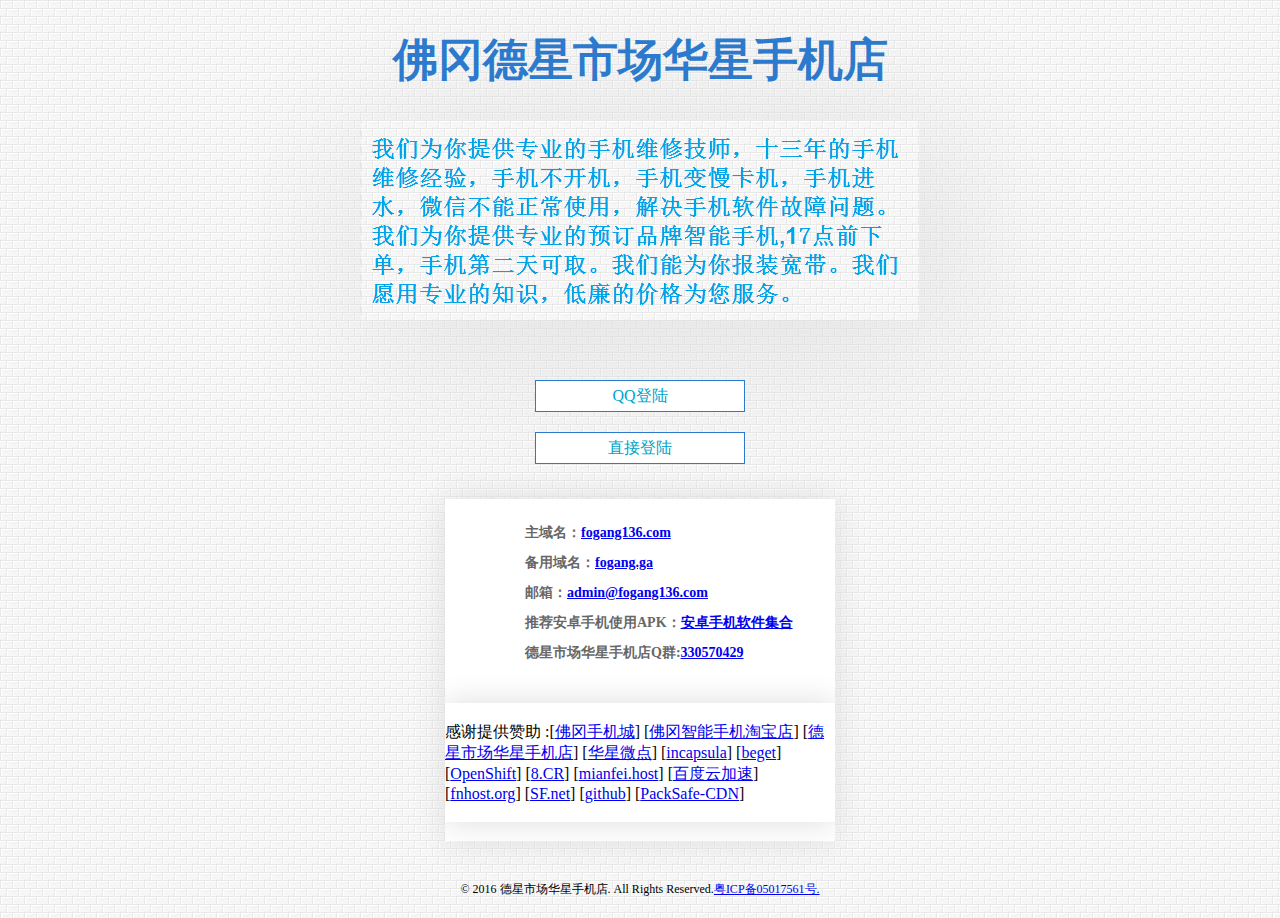
<file: index.html>
﻿<!DOCTYPE html PUBLIC "-//W3C//DTD XHTML 1.0 Transitional//EN" "http://www.w3.org/TR/xhtml1/DTD/xhtml1-transitional.dtd">
<html xmlns="http://www.w3.org/1999/xhtml">
<head>
<meta http-equiv="Content-Type" content="text/html; charset=gb2312" />
<meta name="keywords" content="佛冈德星市场华星手机店,佛冈,啊星,智能机,德星,市场,华星,石角镇,德星街,手机店,手机城,宽带报装,全球通开户,移动,号码,佛冈手机,佛冈啊星,佛冈移动,佛冈修手机,">
<meta name="description" content="佛冈德星市场华星手机店,有老人机,智能手机售,可以报装宽带,开通空中充值代理。代购高中端品牌智能手机,当天17点前下单，第二天可以到货">
<title>佛冈德星市场华星手机店,有老人机,智能手机售，可以报装宽带，开通空中充值代理。代购高中端品牌智能手机,当天17点前下单，第二天可以到货。还可以网站制作。</title>
</head>
<style>
body { margin:0; padding:0; background:url([data-uri]) 0 0 repeat; }
.tit {overflow: hidden; text-align:center; color:#2B7ACD; width:695px; padding:0; margin: 30px auto 30px;font-size: 45px; font-family:'Arial Black'; }
.box {overflow: hidden; width:558px; margin:0 auto;box-shadow: 19px 15px 170px #DCDCDC; }
.line {overflow: hidden; width:210px; margin:40px auto 0; }
.line a { background: #fff; color:#00a2ca; display:block; border:solid 1px #2B7ACD; padding:0; height:30px; line-height:30px; text-align: center; margin:20px 0 0; text-decoration: none; }
.line a:hover { background: #2B7ACD; color:#FFF; text-decoration:none; -webkit-transition: all .3s;-moz-transition: all .3s;-ms-transition: all .3s;-o-transition: all .3s;}
.domain {overflow: hidden; width:390px; margin:35px auto 0; background: #fff; box-shadow: 0px 0px 30px #DCDCDC; padding: 19px 0; }
.domain h2 { padding:20px; background:#317fc6; color:#fff; font-family: verdana, arial, sans-serif; font-size: 21px; text-align: center; margin: 0; }
.domain p { padding: 0; color: #676767; padding-left:80px; font-size: 14px; height: 30px; line-height: 30px; margin: 0; }
.info{overflow: hidden; font-size:12px;text-align:center;width:660px; margin:40px auto 20px;}
</style>
<body>
<p class="tit"><strong>佛冈德星市场华星手机店</strong></p>
<div class="box"><img src="/logo.png"  /> </div>
<div class="line"> <a href="http://bbs.fogang136.com/connect.php?mod=login&op=init&referer=index.php&statfrom=login" target="_blank">QQ登陆</a> 
<a href="http://hao.fogang136.com/" target="_blank">直接登陆</a>
</div>

<div class="domain"> 
  <p><b>主域名：<a href="http://fogang136.com/" target="_blank">fogang136.com</a></b></p>
  <p><b>备用域名：<a href="http://fogang.ga/" target="_blank">fogang.ga</a></b></p>
  <p><b>邮箱：<a href="mailto:admin@fogang136.com">admin@fogang136.com</a></b></p>
  <p><b>推荐安卓手机使用APK：<a href="http://fogang136.com/in.html">安卓手机软件集合</a></b></p>
  <p><b>德星市场华星手机店Q群:<a target="_blank" href="http://shang.qq.com/wpa/qunwpa?idkey=667777d96aff5e6699432560b38200a8d48d98683aeb841c04c9c907b8c4b110">330570429</a></b></p>

<div class="domain">
<tr><td>感谢提供赞助 :[<a href="http://fogang136.com/" target="_blank">佛冈手机城</a>] 
[<a href="http://shop107316873.taobao.com/shop/view_shop.htm?spm=a1z0e.1.10010.3.DUYkJ9&v=1" target="_blank">佛冈智能手机淘宝店</a>]
[<a href="http://hao.fogang136.com" target="_blank">德星市场华星手机店</a>]
[<a href="http://wd.koudai.com/?userid=209856770" target="_blank">华星微点</a>]
[<a href="https://my.incapsula.com/" target="_blank" title="incapsula">incapsula</a>]
[<a href="https://beget.ru/" target="_blank" title="beget">beget</a>]
[<a href="https://www.openshift.com/" target="_blank title="OpenShift">OpenShift</a>]
[<a href="http://www.8.CR/" target="_blank" title="8.CR">8.CR</a>]
[<a href="https://www.xunjiyun.com/aff.php?aff=12" target="_blank" title="mianfei.host">mianfei.host</a>]
[<a href="http://su.baidu.com/" target="_blank" title="百度云加速">百度云加速</a>]
[<a href="http://www.fnhost.org/" target="_blank" title="fnhost.org">fnhost.org</a>]
[<a href="https://sourceforge.net/" target="_blank" title="SF.net">SF.net</a>]
[<a href="https://github.com/" target="_blank" title="github">github</a>]
[<a href="http://cdn.workinno.com/" target="_blank" title="PackSafe-CDN">PackSafe-CDN</a>]
<td></tr>
</div></div>
<p class="info"> &copy; 2016 德星市场华星手机店. All Rights Reserved.<a href="http://www.fogang136.com">粤ICP备05017561号.</a><script type="text/javascript">var cnzz_protocol = (("https:" == document.location.protocol) ? " https://" : " http://");document.write(unescape("%3Cspan id='cnzz_stat_icon_5608606'%3E%3C/span%3E%3Cscript src='" + cnzz_protocol + "s96.cnzz.com/stat.php%3Fid%3D5608606%26show%3Dpic' type='text/javascript'%3E%3C/script%3E"));</script></p>
</body>
</html>
</file>
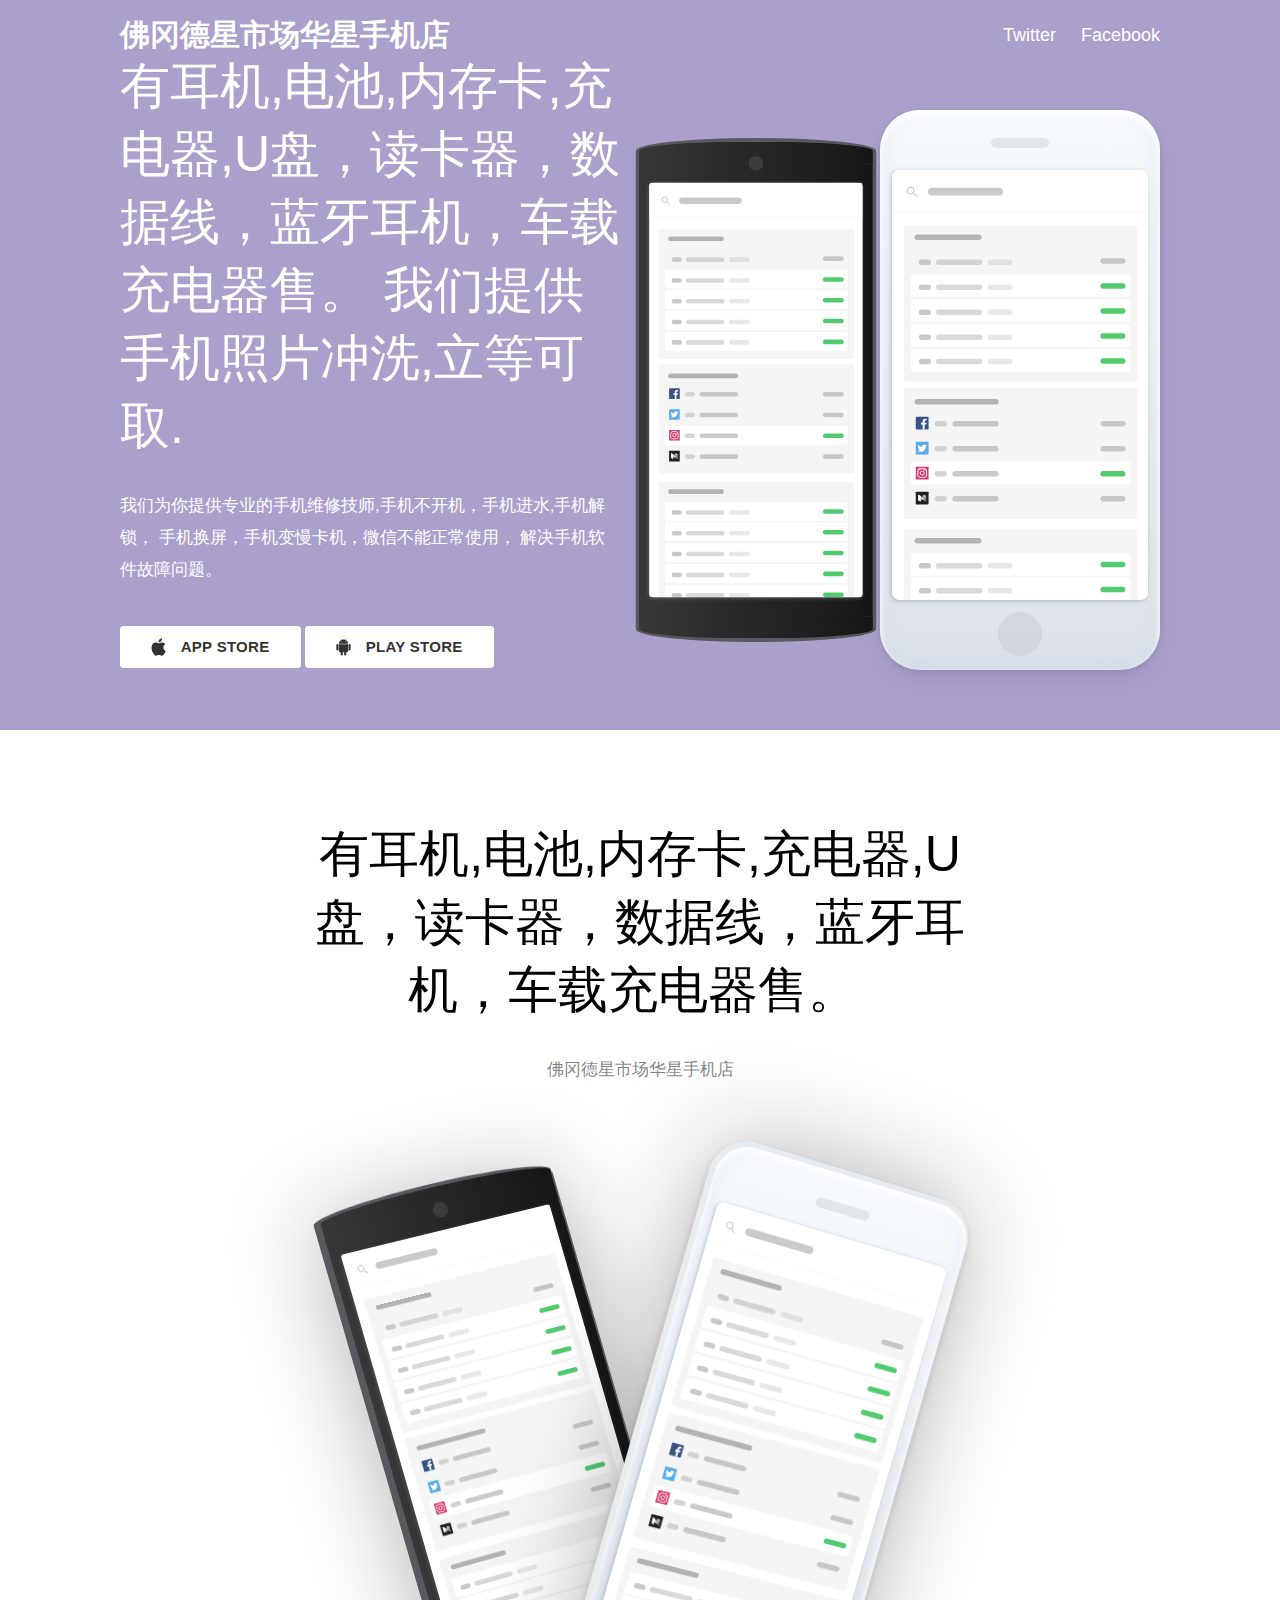
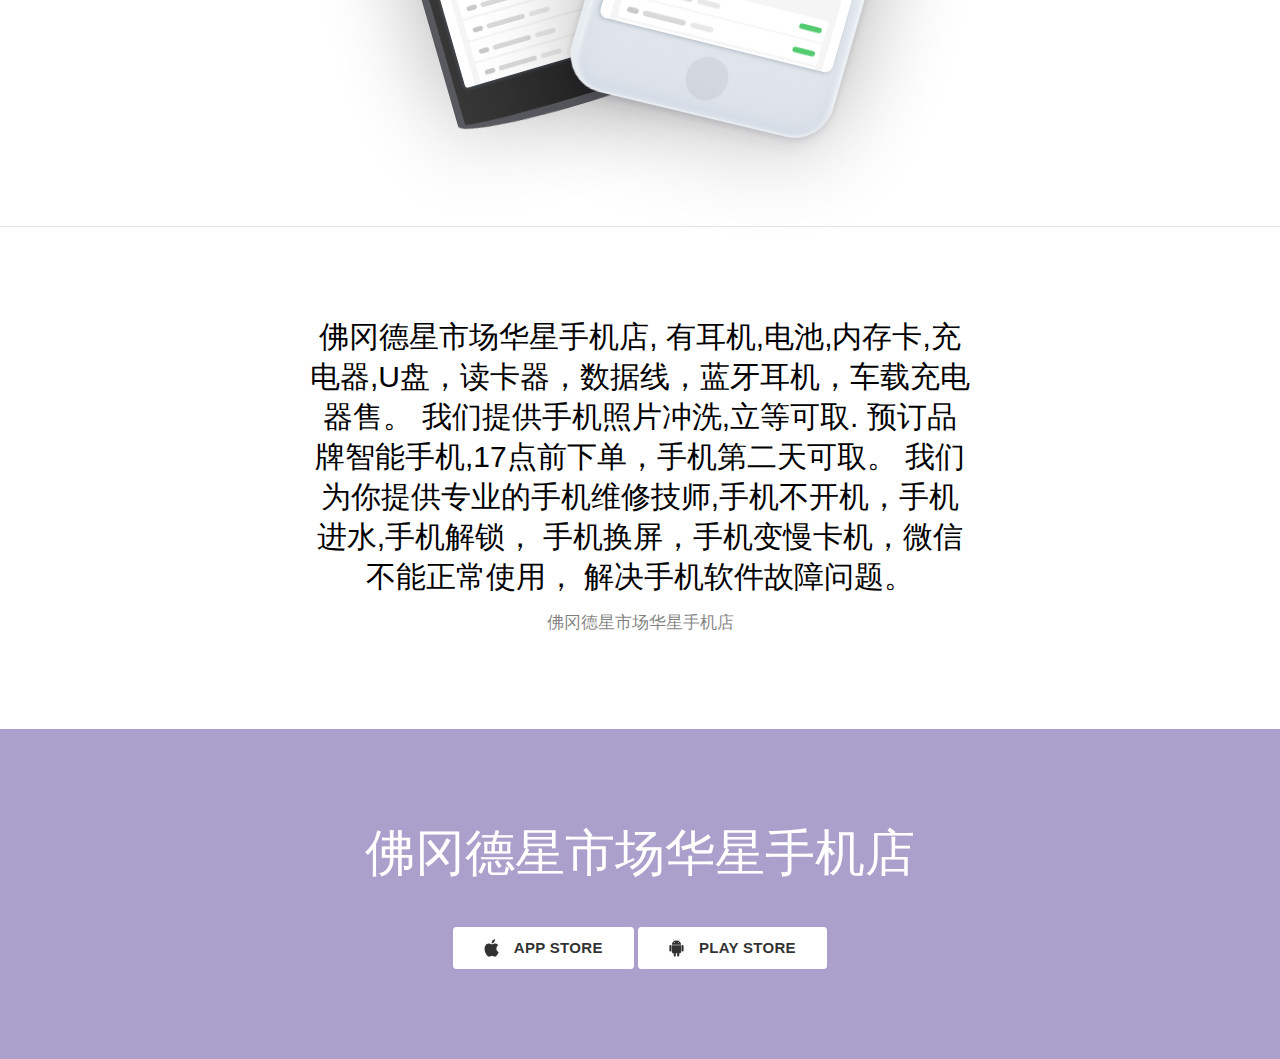
<file: 1/index.html>
<html>
  <head>
    <title>
      Launchaco - Name a Business.
    </title>
    <meta charSet="utf-8">
    <meta name="viewport" content="width=device-width,initial-scale=1">
    <link rel="stylesheet" type="text/css" href="css/main.css">
    <link rel="stylesheet" type="text/css" href="css/devices.css">
  </head>
  <body>
    <header class="header">
      <div class="container-lrg">
        <div class="col-12 spread">
          <div>
            <a class="logo">
              佛冈德星市场华星手机店
            </a>
          </div>
          <div>
            <a class="nav-link" href="#">
              Twitter
            </a>
            <a class="nav-link" href="#">
              Facebook
            </a>
          </div>
        </div>
      </div>
      <div class="container-lrg flex">
        <div class="col-6 centervertical">
          <h1 class="heading">
            有耳机,电池,内存卡,充电器,U盘，读卡器，数据线，蓝牙耳机，车载充电器售。
            我们提供手机照片冲洗,立等可取.&nbsp;
          </h1>
          <h2 class="paragraph ">
            我们为你提供专业的手机维修技师,手机不开机，手机进水,手机解锁，
            手机换屏，手机变慢卡机，微信不能正常使用，
            解决手机软件故障问题。
          </h2>
          <div class="ctas">
            <a class="ctas-button" href="">
              <img src="img/applelogo.svg">
              <span>
                App Store
              </span>
            </a>
            <a class="ctas-button" href="">
              <img src="img/androidlogo.svg">
              <span>
                Play Store
              </span>
            </a>
          </div>
        </div>
        <div class="col-6 sidedevices">
          <div class="iphoneandroid">
            <div class="iphone">
              <div class="mask">
                <img class="mask-img" src="img/mobileapp.svg">
              </div>
            </div>
            <div class="android">
              <div class="mask">
                <img class="mask-img" src="img/mobileapp.svg">
              </div>
            </div>
          </div>
        </div>
      </div>
    </header>
    <div class="feature1">
      <div class="container-sml">
        <div class="col-12 text-center">
          <h3 class="heading">
            有耳机,电池,内存卡,充电器,U盘，读卡器，数据线，蓝牙耳机，车载充电器售。&nbsp;
          </h3>
          <p class="paragraph">
            佛冈德星市场华星手机店
          </p>
        </div>
      </div>
      <div class="container-lrg centerdevices col-12">
        <div class="iphoneandroid">
          <div class="iphone">
            <div class="mask">
              <img class="mask-img" src="img/mobileapp.svg">
            </div>
          </div>
          <div class="android">
            <div class="mask">
              <img class="mask-img" src="img/mobileapp.svg">
            </div>
          </div>
        </div>
      </div>
    </div>
    <div class="socialproof">
      <div class="container-sml">
        <div class="flex text-center">
          <div class="col-12">
            <h4 class="subheading">
              佛冈德星市场华星手机店,
              有耳机,电池,内存卡,充电器,U盘，读卡器，数据线，蓝牙耳机，车载充电器售。
              我们提供手机照片冲洗,立等可取.
              预订品牌智能手机,17点前下单，手机第二天可取。
              我们为你提供专业的手机维修技师,手机不开机，手机进水,手机解锁，
              手机换屏，手机变慢卡机，微信不能正常使用，
              解决手机软件故障问题。
            </h4>
            <p class="paragraph">
              佛冈德星市场华星手机店
            </p>
          </div>
        </div>
      </div>
    </div>
    <div class="footer">
      <div class="container-sml text-center">
        <div class="col-12">
          <h5 class="heading">
            佛冈德星市场华星手机店
          </h5>
          <div class="ctas">
            <a class="ctas-button" href="">
              <img src="img/applelogo.svg">
              <span>
                App Store
              </span>
            </a>
            <a class="ctas-button" href="">
              <img src="img/androidlogo.svg">
              <span>
                Play Store
              </span>
            </a>
          </div>
        </div>
      </div>
    </div>
  </body>
</html>
</file>
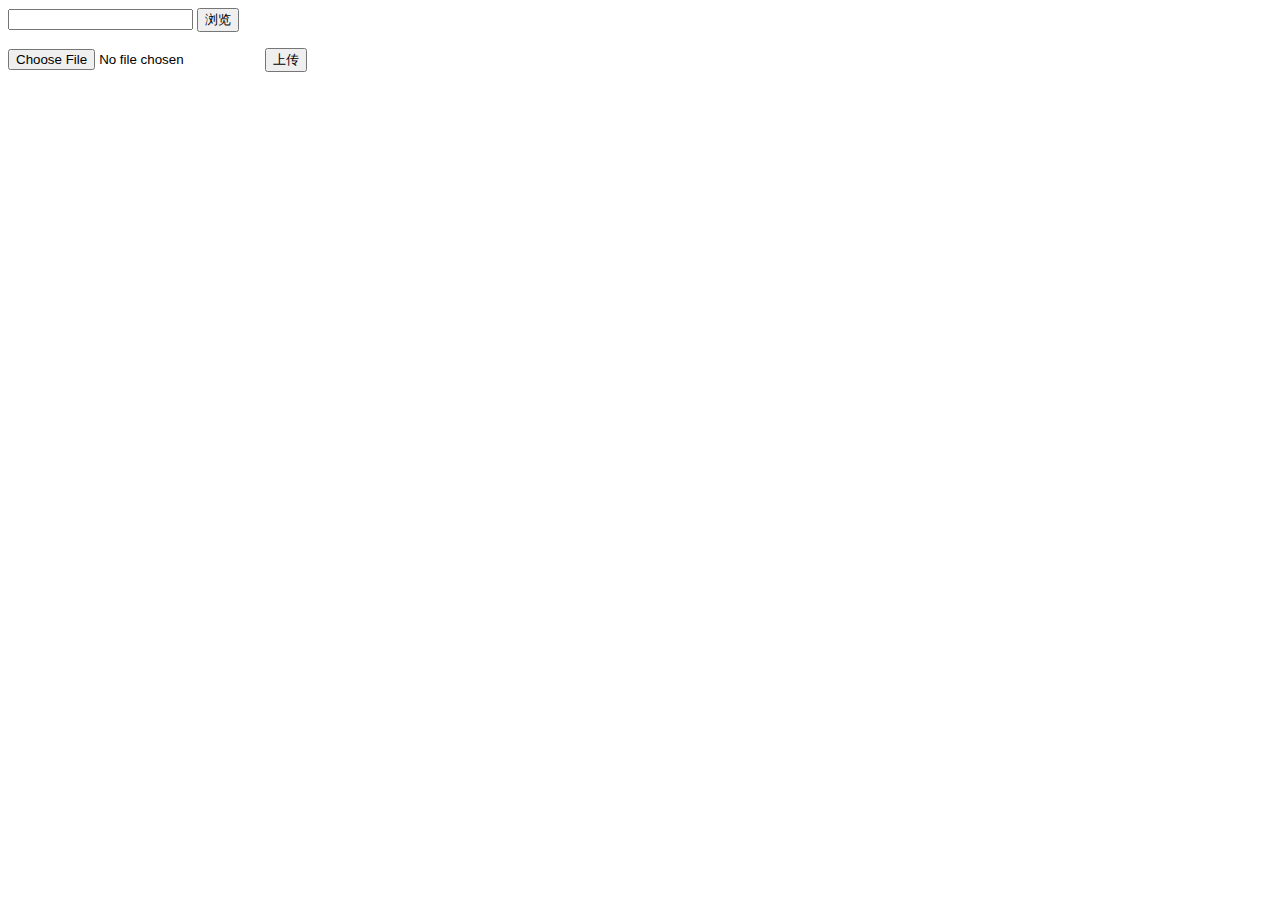
<file: up/index.htm>
<html>
<head>
<meta http-equiv="Content-Type" content="text/html; charset=UTF-8" />
<title>Ajax upload demo</title>
<script type="text/javascript" src="script/jquery.js"></script>
<script type="text/javascript" src="script/ajaxupload.js"></script>
</head>

<body>
<script type="text/javascript">
$(document).ready(function(){    
		var button = $('#ajaxupload'), interval;		
		new AjaxUpload(button, {			
			name: 'swfile',
			action: 'upx-json.php', 
			onSubmit : function(file, ext){
			button.text('上传中');								

			this.disable();				
			interval = window.setInterval(function(){
					var text = button.text();
					if (text.length < 8){
						button.text(text + '.');					
					} else {
						button.text('上传中');				
					}
				}, 200);
			},
			onComplete: function(file, response){
			var files = eval('('+response+')');
			alert(files.info);
			if(files.file){
				button.text('重新上传');
				$('#image').val(files.name);
			}else{
        button.text('浏览');
			}				
				window.clearInterval(interval);
				this.enable();			
			}
		});

});
</script>	
      <input id="image" type="text" value="">
			<button id="ajaxupload" class="button">浏览</button>
		<ol class="files"></ol>
<form enctype="multipart/form-data" action="upx-array.php" method="post"> 
	<input name="swfile" type="file"> 
	<input type="submit" value="上传"> 
</form> 
</body>
</html>
</file>
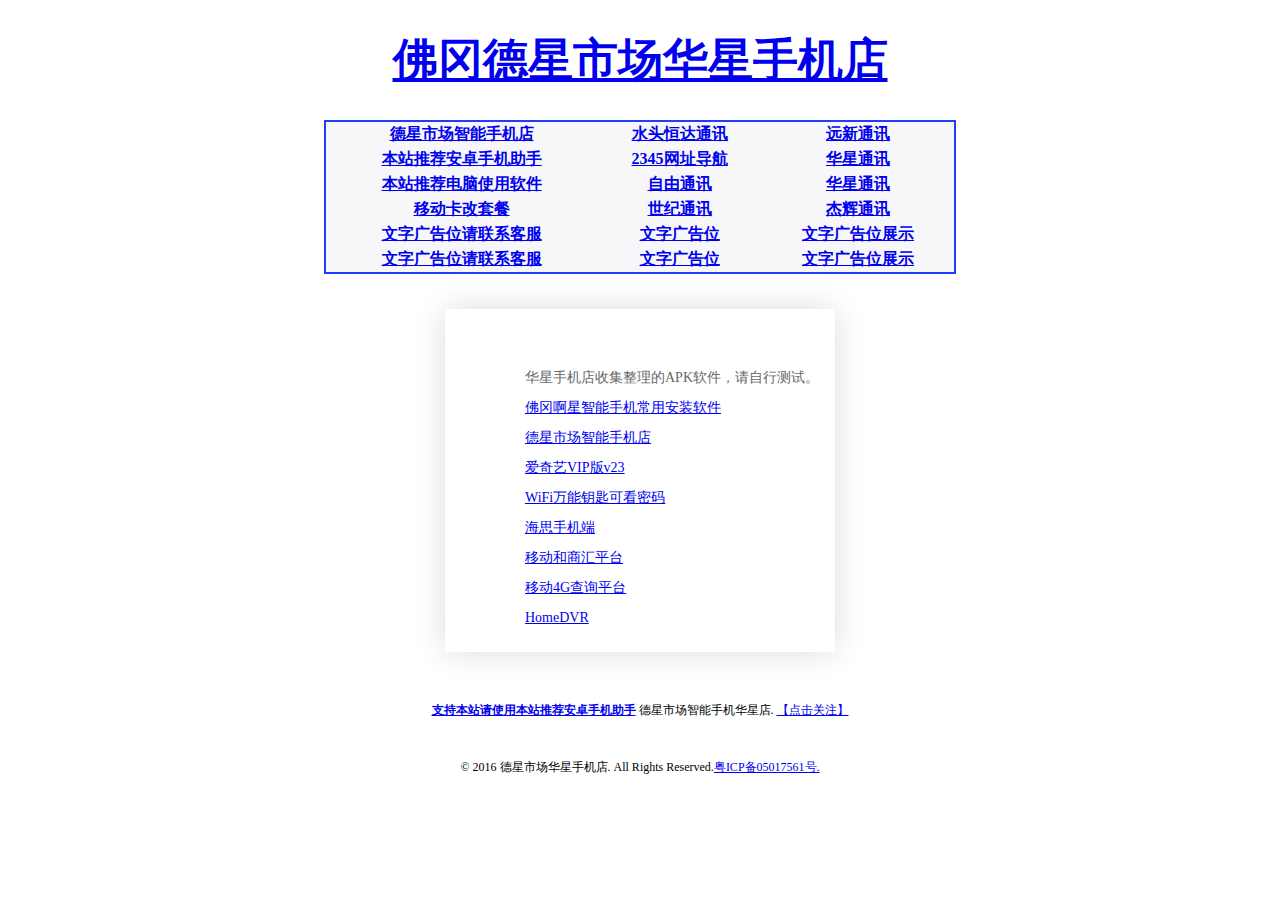
<file: in.html>
﻿<!DOCTYPE html PUBLIC "-//W3C//DTD XHTML 1.0 Transitional//EN" "http://www.w3.org/TR/xhtml1/DTD/xhtml1-transitional.dtd">
<html xmlns="http://www.w3.org/1999/xhtml">
<head>
<meta http-equiv="Content-Type" content="text/html; charset=gb2312" />
<meta property="og:title" content="华星手机店收集整理的APK软件"/>
<meta name="keywords" content="佛冈德星市场华星手机店,佛冈,啊星,智能机,德星,市场,华星,石角镇,德星街,手机店,手机城,宽带报装,全球通开户,移动,号码,佛冈手机,佛冈啊星,佛冈移动,佛冈修手机,">
<meta name="description" content="佛冈德星市场华星手机店,有老人机,智能手机售,可以报装宽带,开通空中充值代理。代购高中端品牌智能手机,当天17点前下单，第二天可以到货">
<title>佛冈德星市场华星手机店,有老人机,智能手机售，可以报装宽带，开通空中充值代理。代购高中端品牌智能手机,当天17点前下单，第二天可以到货。还可以网站制作。</title>
</head>
<style>
.tit {overflow: hidden; text-align:center; color:#2B7ACD; width:695px; padding:0; margin: 30px auto 30px;font-size: 45px; font-family:'Arial Black'; }
.box {overflow: hidden; width:558px; margin:0 auto;box-shadow: 19px 15px 170px #DCDCDC; }
.line {overflow: hidden; width:210px; margin:40px auto 0; }
.line a { background: #fff; color:#00a2ca; display:block; border:solid 1px #2B7ACD; padding:0; height:30px; line-height:30px; text-align: center; margin:20px 0 0; text-decoration: none; }
.line a:hover { background: #2B7ACD; color:#FFF; text-decoration:none; -webkit-transition: all .3s;-moz-transition: all .3s;-ms-transition: all .3s;-o-transition: all .3s;}
.domain {overflow: hidden; width:390px; margin:35px auto 0; background: #fff; box-shadow: 0px 0px 30px #DCDCDC; padding: 19px 0; }
.domain h2 { padding:20px; background:#317fc6; color:#fff; font-family: verdana, arial, sans-serif; font-size: 21px; text-align: center; margin: 0; }
.domain p { padding: 0; color: #676767; padding-left:80px; font-size: 14px; height: 30px; line-height: 30px; margin: 0; }
.info{overflow: hidden; font-size:12px;text-align:center;width:660px; margin:40px auto 20px;}
</style>
<body>
<p class="tit"><strong><a href="http://fogang136.com/" title="佛冈德星市场华星手机店">佛冈德星市场华星手机店</a></strong></p>
</div>
<table width="50%" border="2" align="center" 
cellpadding="2" cellspacing="5" bordercolor="#223cff" 
bgcolor="#F7F7F9" rules="none">
<tbody><tr>
  <td height="16" nowrap="nowrap"><div align="center"><a 
href="http://fogang136.com  " title="12.1" 
target="_blank" class="STYLE61 STYLE1" 
rel="nofollow"><strong>德星市场智能手机店
</strong></a></div></td>
  <td height="13"><div align="center"><a 
href="http://fogang136.com" title="12.2" 
target="_blank" class="STYLE61 STYLE3" 
rel="nofollow"><strong>水头恒达通讯</strong></a></div></td>
  <td height="13" nowrap="nowrap"><div align="center"><a 
href="http://fogang136.com" title="12.3" target="_blank" 
class="STYLE61 STYLE2" rel="nofollow"><strong>远新通讯</strong></a></div></td>
<tr>
  <td height="16"><div align="center" class="STYLE5"><a 
href="http://2345.cn/fogang" title="12.5" 
target="_blank" class="STYLE61 STYLE3 STYLE5" 
rel="nofollow"><strong>本站推荐安卓手机助手</strong></a></div></td>
  <td height="13"><div align="center"><a 
href="http://www.2345.com/?k88268787" title="12.6" 
target="_blank" class="STYLE61 STYLE7" 
rel="nofollow"><strong>2345网址导航</strong></a></div></td>
  <td height="13" nowrap="nowrap"><div align="center"><a 
href="http://gd.10086.cn/easy/web/4GFX.shtml?jnumber=%2FTKKeIkCDc58ZAhlUawbXw%3D%3D" title="12.7" target="_blank" 
class="STYLE61 STYLE2" rel="nofollow"><strong>华星通讯</strong></a></div></td>
<tr>
  <td height="16" nowrap="nowrap"><div align="center"><a 
href="http://jifendownload.2345.cn/jifen_2345/p3_k88268787_maEN8cV0RY9vd85GaxmMAAqVl_v16.7.
1.exe" title="12.9" 
target="_blank" class="STYLE64 STYLE1" 
rel="nofollow"><strong>本站推荐电脑使用软件
</strong></a></div></td>
  <td height="13" nowrap="nowrap"><div align="center"><a 
href="http://fogang136.com" title="12.10" 
target="_blank" class="STYLE61 STYLE8" 
rel="nofollow"><strong>自由通讯</strong></a></div></td>
  <td height="13" nowrap="nowrap"><div align="center"><a 
href="http://fogang136.com" title="12.11" target="_blank" 
class="STYLE61 STYLE2" rel="nofollow"><strong>华星通讯</strong></a></div></td>
<tr>
  <td height="16" nowrap="nowrap"><div align="center"><a 
href="http://gd.10086.cn/easy/web/4GFX.shtml?jnumber=%2FTKKeIkCDc58ZAhlUawbXw%3D%3D" title="12.13" target="_blank" 
class="STYLE64 STYLE1" rel="nofollow"><strong>移动卡改套餐
</strong></a></div></td>
  <td height="13"><div align="center"><a 
href="http://fogang136.com" title="12.14" target="_blank" 
class="STYLE64 STYLE1" rel="nofollow"><strong>世纪通讯</strong></a></div></td>
  <td height="13" nowrap="nowrap"><div align="center"><a 
href="http://fogang136.com" title="12.15" target="_blank" 
class="STYLE61 " rel="nofollow"><strong>杰辉通讯</strong></a></div></td>
<tr>
  <td height="10" nowrap="nowrap"><div align="center"><a 
href="http://fogang136.com" title="12.17" target="_blank" 
class="STYLE64 STYLE5" rel="nofollow"><strong>文字广告位请联系客服</strong></a></div></td>
  <td height="10"><div align="center"><a 
href="http://fogang136.com" title="12.18" target="_blank" 
class="STYLE64 STYLE1" rel="nofollow"><strong>文字广告位</strong></a></div></td>
  <td height="10" nowrap="nowrap"><div align="center"><a 
href="http://fogang136.com" title="12.19" target="_blank" 
class="STYLE61" rel="nofollow"><strong>文字广告位展示</strong></a></div></td>
<tr>
  <td height="10" nowrap="nowrap"><div align="center"><a 
href="http://fogang136.com" title="12.21" target="_blank" 
class="STYLE64 STYLE6" rel="nofollow"><strong>文字广告位请联系客服</strong></a></div></td>
  <td height="10"><div align="center"><a 
href="http://fogang136.com" title="12.22" target="_blank" 
class="STYLE64 STYLE1" rel="nofollow"><strong>文字广告位</strong></a></div></td>
  <td height="10" nowrap="nowrap"><div align="center"><a 
href="http://fogang136.com" title="12.23" target="_blank" 
class="STYLE61" rel="nofollow"><strong>文字广告位展示</strong></a></div></td>

</tbody></table>
<table width="50%" align="center" height="10">
</tbody>

<div class="domain"> 
<section class="container">
  <div class="content-wrap" style="padding-top: 35px;">
    <div class="content">
        
<p>华星手机店收集整理的APK软件，请自行测试。</p>
<p><a href="http://hao.fogang136.com/post/163.html">佛冈啊星智能手机常用安装软件</a></p>
<p><a href="http://hao.fogang136.com/post/1.html">德星市场智能手机店</a></p>
<p><a href="https://www.jianguoyun.com/p/DTa2vRgQsuKSBhj26h8">爱奇艺VIP版v23</a></p>
<p><a href="https://www.jianguoyun.com/p/DRIC_ykQsuKSBhjn6h8">WiFi万能钥匙可看密码</a></p>
<p><a href="http://dl.getsdown.com/file/app/zmvision.apk">海思手机端</a></p>
<p><a href="https://od.lk/d/NzFfMjEzMjM2M18/1.6.08.apk">移动和商汇平台</a></p>
<p><a href="https://od.lk/d/NzFfMjEzMjM2NF8/chaxun4g.apk">移动4G查询平台</a></p>
<p><a href="http://fir.im/dvr?utm_source=fir&amp;utm_medium=qr">HomeDVR</a></p>

</tbody></table>

</tbody>
</section>
</header>
<p class="info">
<a href="http://2345.cn/fogang" title="安装安卓手机助手" target="_blank" class="STYLE61 STYLE3" rel="nofollow"><strong>支持本站请使用本站推荐安卓手机助手</strong></a>
德星市场智能手机华星店.
<a href="https://mp.weixin.qq.com/s?__biz=MzA4NDQzNjAxOA==&mid=400722264&idx=1&sn=564024259015a76309f9546908476105&scene=0#rd">【点击关注】</a> </article>
</p>
</div></div>
<p class="info"> &copy; 2016 德星市场华星手机店. All Rights Reserved.<a href="http://www.fogang136.com">粤ICP备05017561号.</a><script type="text/javascript">var cnzz_protocol = (("https:" == document.location.protocol) ? " https://" : " http://");document.write(unescape("%3Cspan id='cnzz_stat_icon_5608606'%3E%3C/span%3E%3Cscript src='" + cnzz_protocol + "s96.cnzz.com/stat.php%3Fid%3D5608606%26show%3Dpic' type='text/javascript'%3E%3C/script%3E"));</script></p>
</body>
</html>
</file>
<file: 1/css/main.css>
/*neutral*/
* {
	font-family: 'karla', sans-serif;
}.footer,
.header {
	background: #ABA0CB;
	color: white;
}
.ctas-button {
	color: #444;
}@import url('https://fonts.googleapis.com/css?family=Karla:400,700');
*,
*:before,
*:after {
  margin: 0;
  box-sizing: border-box;
}
body {
  -webkit-font-smoothing: antialiased;
}
/*text*/
.heading {
  font-weight: 100;
  font-size: 50px;
  line-height: 68px;
}
@media (max-width: 900px) {
.heading {
    font-size: 32px;
    line-height: 40px;
  }
}
.subheading {
  font-size: 30px;
  line-height: 40px;
  font-weight: 500;
}
@media (max-width: 900px) {
  .subheading {
    font-size: 26px;
    line-height: 35px;
  }
}
.paragraph {
  font-size: 17px;
  line-height: 32px;
  font-weight: 100;
}
.heading + .paragraph {
  margin-top: 30px;
}
.subheading + .paragraph {
  margin-top: 10px;
}
p.paragraph {
  color: rgba(0,0,0,.5);
}
.logo {
  font-size: 30px;
  line-height: 30px;
  font-weight: 900;
}
@media (max-width: 420px) {
  .logo {
    font-size: 22px;
  }
}
.nav-link2,
.nav-link {
  text-decoration: none;
  font-size: 18px;
  line-height: 30px;
  color: inherit;
}
.nav-link:not(:first-of-type) {
  margin-left: 20px;
}
.text-center {
  text-align: center;
}
.text-right {
  text-align: right;
}
/*flexbox styles*/
.flex,
.spread,
.center,
.right,
.vertical,
.centervertical {
  display: flex;
}
.spread {
  justify-content: space-between;
}
.center {
  align-items: center;
  justify-content: center;
}
.centervertical {
  flex-direction: column;
  justify-content: center;
}
.right {
  justify-content: flex-end;
}
.vertical {
  flex-direction: column;
}
/*grid*/
.col-1,
.col-2,
.col-3,
.col-4,
.col-5,
.col-6,
.col-7,
.col-8,
.col-9,
.col-10,
.col-11,
.col-12 {
  padding: 0 20px;
}
.col-1 {width: 8.333333%;}
.col-2 {width: 16.666667%;}
.col-3 {width: 25%;}
.col-4 {width: 33.333333%;}
.col-5 {width: 41.666667%;}
.col-6 {width: 50%;}
.col-7 {width: 58.333333%;}
.col-8 {width: 66.666667%;}
.col-9 {width: 75%;}
.col-10 {width: 83.333333%;}
.col-11 {width: 91.666667%;}
.col-12 {width: 100%;}

/*containers*/
.container-lrg,
.container-sml {
  margin: auto;
  width: 100%;
}
.container-lrg {
  max-width: 1080px;
}
.container-sml {
  max-width: 700px;
}
.ctas {
  margin: 40px 0 0 0;
}
.centerdevices,
.sidedevices {
  position: relative;
}.header {
	padding: 20px 0 60px 0;
	overflow: hidden;
}
.header .sidedevices {
	margin: 60px 0 0
}
@media (max-width: 900px) {
	.header .sidedevices {
		min-height: inherit;
	}
	.header .flex {
		flex-direction: column;
	}
	.header	.heading {
		margin-top: 60px;
	}
	.header	.col-6 {
		width: 100%;
	}
}.ctas-button {
	display: inline-block;
	height: 42px;
	line-height: 38px;
	padding: 0 30px;
	background: #fff;
	border-radius: 3px;
	font-size: 15px;
	font-weight: 600;
	text-transform: uppercase;
	letter-spacing: .3px;
	border: 1px solid white;
	text-decoration: none;
	color: black;
}
.iphoneandroid 	.ctas-button:nth-of-type(2) {
	margin: 0 0 0 10px;
}
.ctas-button img,
.ctas-button span {
	display: inline-block;
	vertical-align: middle;
	opacity: .8;
}
.ctas-button img {
	height: 18px;
	margin-right: 10px;
}
@media (max-width: 440px) {
	.ctas-button {
		display: block;
		width: 100%;
		text-align: center;
	}
	.iphoneandroid 	.ctas-button:nth-of-type(2) {
		margin: 10px 0 0 0;
	}
}.socialproof {
	padding: 90px 0;
}.ctas-button,
.ctas-button-2 {
	display: inline-block;
	height: 40px;
	line-height: 38px;
	padding: 0 30px;
	background: #fff;
	border-radius: 3px;
	font-size: 15px;
	font-weight: 600;
	text-transform: uppercase;
	letter-spacing: .3px;
	border: 1px solid white;
	text-decoration: none;
}
.ctas-button-2 {
	background: transparent;
	color: white;
	margin: 0 0 0 10px;
}
@media (max-width: 440px) {
	.ctas-button,
	.ctas-button-2 {
		display: block;
		width: 100%;
		text-align: center;
	}
	.ctas-button-2 {
		margin: 10px 0 0 0;
	}
}.footer {
	padding: 90px 0;
}
.ctas-button {
	display: inline-block;
	height: 42px;
	line-height: 38px;
	padding: 0 30px;
	background: #fff;
	border-radius: 3px;
	font-size: 15px;
	font-weight: 600;
	text-transform: uppercase;
	letter-spacing: .3px;
	border: 1px solid white;
	text-decoration: none;
	color: black;
}
.iphoneandroid 	.ctas-button:nth-of-type(2) {
	margin: 0 0 0 10px;
}
.ctas-button img,
.ctas-button span {
	display: inline-block;
	vertical-align: middle;
	opacity: .8;
}
.ctas-button img {
	height: 18px;
	margin-right: 10px;
}
@media (max-width: 440px) {
	.ctas-button {
		display: block;
		width: 100%;
		text-align: center;
	}
	.iphoneandroid 	.ctas-button:nth-of-type(2) {
		margin: 10px 0 0 0;
	}
}.feature1 {
	padding: 90px 0;
	border-bottom: 1px solid rgba(0,0,0,.1);
}
.feature1	.centerdevices {
	margin-top: 90px;
}
</file>
<file: 1/css/devices.css>
.sidedevices .iphoneandroid .mask {
	height: 100%;
	width: 100%;
	overflow: hidden;
	border-radius: 8px;
	box-shadow: -1px 1px 4px rgba(107,124,147,.45);
	background: white;
}
.sidedevices .iphoneandroid .mask-img {
	width: 100%;
	display: block;
}
.sidedevices .iphoneandroid .iphone {
	border-radius: 40px;
	background: linear-gradient(to bottom, rgba(247,251,254,1) 0%,rgba(221,226,232,1) 100%);
	box-shadow: inset 0 4px 7px 1px #fff,inset 0 -5px 20px rgba(187,200,225,.35),0 2px 6px rgba(40,39,66,.14),0 10px 20px rgba(40,39,66,.06);
	overflow: hidden;
	width: 280px;
	height: 560px;
	z-index: 2;
	padding: 60px 12px 70px;
	margin-left: auto;
	position: relative;
}
.sidedevices .iphoneandroid .iphone:after {
	content: "";
	width: 44px;
	height: 44px;
	border-radius: 50%;
	background: rgba(0,0,0,.05);
	position: absolute;
	bottom: 14px;
	left: calc(50% - 22px);
}
.sidedevices .iphoneandroid .iphone:before {
	content: "";
	width: 58px;
	height: 10px;
	border-radius: 10px;
	background: rgba(0,0,0,.08);
	position: absolute;
	top: 28px;
	left: calc(50% - 29px);
}
.sidedevices .iphoneandroid .android {
	border-radius: 5px;
	background: linear-gradient(to right, rgba(55,55,55,1) 0%,rgba(22,22,22,1) 100%);
	width: 280px;
	height: 560px;
	padding: 35px 12px;
	position: absolute;
	left: 0;
	top: 0;
	border: 4px solid #58595e;
	transform: scale(.86) translate3d(-10%,0,0);
}
.sidedevices .iphoneandroid .android .mask {
	border-radius: 4px;
}
.sidedevices .iphoneandroid .android:before,
.sidedevices .iphoneandroid .android:after {
	content: "\25CF";
	text-align: center;
	font-size: 40px;
	line-height: 46px;
	color: rgba(255,255,255,0.1);
	width: calc(100% + 8px);
	height: 30px;
	border-radius: 50% 50% 0 0;
	position: absolute;
	top: -17px;
	left: -4px;
	border-width: 4px;
	border-style: solid;
	border-width: 4px 4px 0 4px;
	border-color: #58595e;
	background: linear-gradient(to right, rgba(55,55,55,1) 0%,rgba(22,22,22,1) 100%);
}
.sidedevices .iphoneandroid .android:after {
	content: "";
	top: initial;
	bottom: -17px;
	border-top: none;
	border-width: 0 4px 4px 4px;
	border-radius: 0 0 50% 50%;
}
@media screen and (max-width: 800px) {
	.sidedevices .iphoneandroid .sidedevices .iphoneandroid {
		position: relative;
		white-space: nowrap;
		vertical-align: top;
		overflow-x: scroll;
		width: calc(100% + 40px);
		margin: 0 0 0 -20px;
		-webkit-overflow-scrolling: touch;
	}
	.sidedevices .iphoneandroid .sidedevices .iphoneandroid .iphone {
		transform: none;
		border: none;
		position: relative;
		box-shadow: inset 0 4px 7px 1px #fff,inset 0 -5px 20px rgba(187,200,225,.35),0 2px 6px rgba(40,39,66,.14),0 10px 20px rgba(40,39,66,.06);
		background: linear-gradient(to bottom, rgba(247,251,254,1) 0%,rgba(221,226,232,1) 100%);
		margin: 0 20px;
		display: inline-block;
		vertical-align: top;
		height: 440px;
		width: 220px;
		padding: 50px 8px 60px;
		border-radius: 30px;
		margin: 0 0 0 20px;
	}
	.sidedevices .iphoneandroid .sidedevices .iphoneandroid .iphone .mask {
		border-radius: 4px;
	}
	.sidedevices .iphoneandroid .sidedevices .iphoneandroid .iphone:before {
		top: 24px;
		width: 50px;
		height: 7px;
		left: calc(50% - 25px);
	}
	.sidedevices .iphoneandroid .sidedevices .iphoneandroid .iphone:after {
		width: 38px;
		height: 38px;
		left: calc(50% - 19px);
		bottom: 12px;
	}
	.sidedevices .iphoneandroid .sidedevices .iphoneandroid .android {
		position: relative;
		display: inline-block;
		vertical-align: top;
		height: 440px;
		width: 220px;
		margin: 0 20px;
		transform: scale(0.925);
		top: 5px;
	}
}.centerdevices .iphoneandroid .mask {
	height: 100%;
	width: 100%;
	overflow: hidden;
	border-radius: 8px;
	box-shadow: -1px 1px 4px rgba(107,124,147,.45);
	background: white;
}
.centerdevices .iphoneandroid .mask-img {
	width: 100%;
	display: block;
}
.centerdevices .iphoneandroid .iphone {
	border-radius: 40px;
	background: linear-gradient(to bottom, rgba(247,251,254,1) 0%,rgba(221,226,232,1) 100%);
	box-shadow: inset 0 4px 7px 1px #fff,inset 0 -5px 20px rgba(187,200,225,.35),0 2px 6px rgba(40,39,66,.14),0 10px 20px rgba(40,39,66,.06), 0px 0px 104px 0px rgba(0,0,0,0.3);
	overflow: hidden;
	width: 280px;
	height: 560px;
	z-index: 2;
	padding: 60px 12px 70px;
	margin: auto;
	position: relative;
	border-width: 5px 1px 2px 6px;
	border-style: solid;
	border-color: #e7ecf1;
	transform: matrix3d(0.94, 0.25, 0, 0.0001, -0.28, .97, 0, 0, 0, 0, 1, 0, 132, -13, 0, 1)
}
.centerdevices .iphoneandroid .iphone:after {
	content: "";
	width: 44px;
	height: 44px;
	border-radius: 50%;
	background: rgba(0,0,0,.05);
	position: absolute;
	bottom: 14px;
	left: calc(50% - 22px);
}
.centerdevices .iphoneandroid .iphone:before {
	content: "";
	width: 58px;
	height: 10px;
	border-radius: 10px;
	background: rgba(0,0,0,.08);
	position: absolute;
	top: 28px;
	left: calc(50% - 29px);
}
.centerdevices .iphoneandroid .android {
	border-radius: 5px;
	background: linear-gradient(to right, rgba(55,55,55,1) 0%,rgba(22,22,22,1) 100%);
	width: 280px;
	height: 560px;
	padding: 35px 12px;
	position: absolute;
	top: 0;
	left: calc(50% - 400px);
	border-color:#58595e;
	border-width: 2px 2px 2px 8px;
	border-style: solid;
	box-shadow: 0px 0px 104px 0px rgba(0,0,0,0.3);
	transform: matrix3d(0.94, -0.25, 0, 0.0001, 0.28, .97, 0, 0, 0, 0, 1, 0, 138, -13, 0, 1.1);
	position: absolute;
}
.centerdevices .iphoneandroid .android .mask {
	border-radius: 4px;
}
.centerdevices .iphoneandroid .android:before,
.centerdevices .iphoneandroid .android:after {
	content: "\25CF";
	text-align: center;
	font-size: 40px;
	line-height: 46px;
	color: rgba(255,255,255,0.1);
	width: calc(100% + 9px);
	height: 30px;
	border-radius: 50% 50% 0 0;
	position: absolute;
	top: -17px;
	left: -8px;
	border-width: 4px;
	border-style: solid;
	border-width: 4px 1px 0px 8px;
	border-color: #58595e;
	background: linear-gradient(to right, rgba(55,55,55,1) 0%,rgba(22,22,22,1) 100%);
}
.centerdevices .iphoneandroid .android:after {
	content: "";
	top: initial;
	bottom: -17px;
	border-top: none;
	border-width: 0 1px 9px 8px;
	border-radius: 0 0 50% 50%;
}
@media screen and (max-width: 600px) {
	.centerdevices .iphoneandroid {
		position: relative;
		white-space: nowrap;
		vertical-align: top;
		overflow-x: scroll;
		width: calc(100% + 40px);
		margin: 0 0 0 -20px;
		-webkit-overflow-scrolling: touch;
	}
	.centerdevices .iphoneandroid .iphone {
		transform: none;
		border: none;
		position: relative;
		box-shadow: inset 0 4px 7px 1px #fff,inset 0 -5px 20px rgba(187,200,225,.35),0 2px 6px rgba(40,39,66,.14),0 10px 20px rgba(40,39,66,.06);
		background: linear-gradient(to bottom, rgba(247,251,254,1) 0%,rgba(221,226,232,1) 100%);
		margin: 0 20px;
		display: inline-block;
		vertical-align: top;
		height: 440px;
		width: 220px;
		padding: 50px 8px 60px;
		border-radius: 30px;
		margin: 0 0 0 20px;
	}
	.centerdevices .iphoneandroid .iphone .mask {
		border-radius: 4px;
	}
	.centerdevices .iphoneandroid .iphone:before {
		top: 24px;
		width: 50px;
		height: 7px;
		left: calc(50% - 25px);
	}
	.centerdevices .iphoneandroid .iphone:after {
		width: 38px;
		height: 38px;
		left: calc(50% - 19px);
		bottom: 12px;
	}
	.centerdevices .iphoneandroid .android {
		position: relative;
		display: inline-block;
		vertical-align: top;
		height: 440px;
		width: 220px;
		margin: 0 20px;
		left: inherit;
		border-width: 0 2px 0 2px;
		transform: scale(0.925);
		top: 5px;
	}
	.centerdevices .iphoneandroid .android:before {
		border-width: 2px 2px 0 2px;
		width: calc(100% + 4px);
		left: -2px
	}
	.centerdevices .iphoneandroid .android:after {
		border-width: 0 2px 2px 2px;
		width: calc(100% + 4px);
		left: -2px;
		bottom: -14px;
	}
}
</file>
